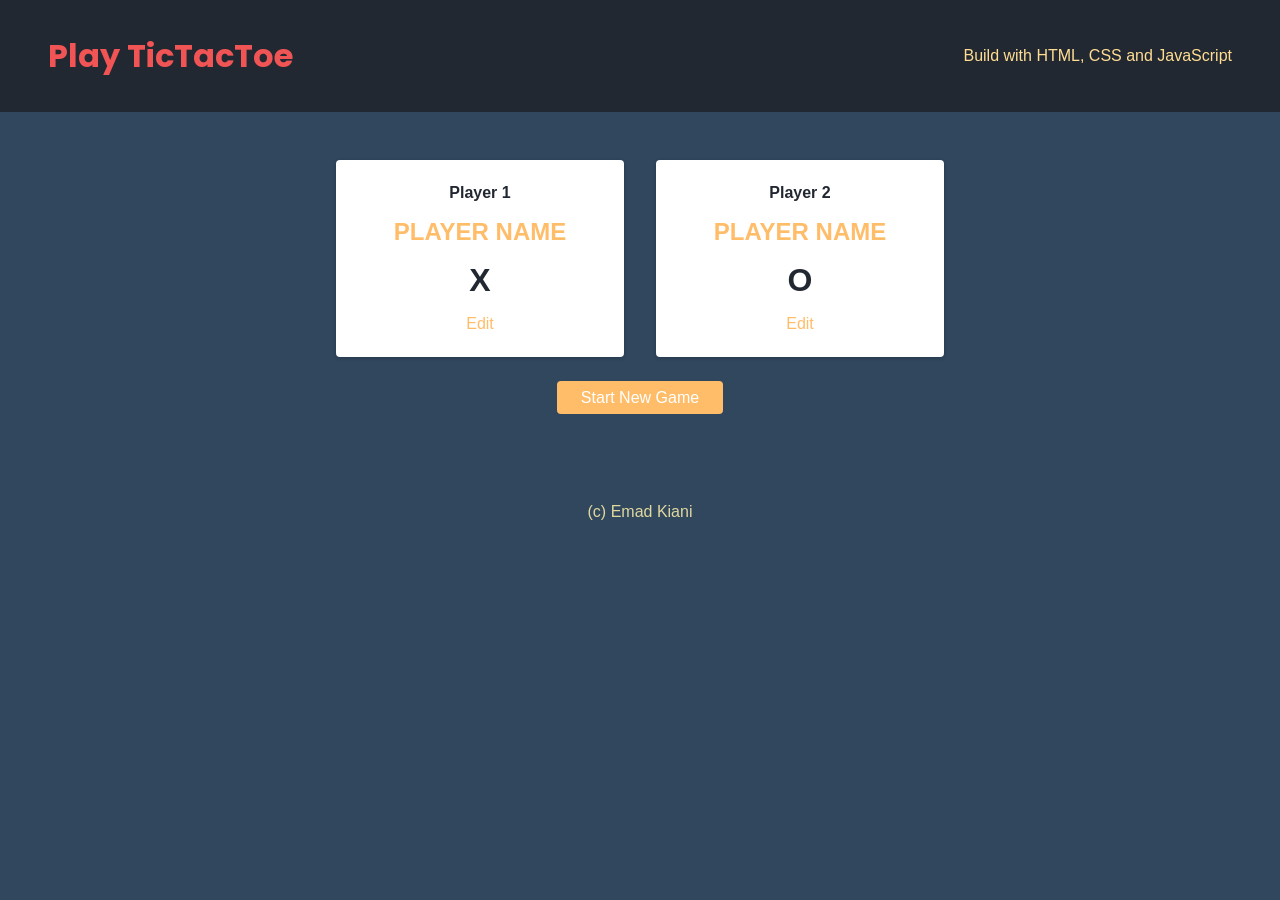
<file: index.html>
<!DOCTYPE html>
<html lang="en">
  <head>
    <meta charset="UTF-8" />
    <meta
      http-equiv="X-UA-Compatible"
      content="IE=edge" />
    <meta
      name="viewport"
      content="width=device-width, initial-scale=1.0" />
    <title>Tic Tac Toe</title>
    <link
      rel="preconnect"
      href="https://fonts.googleapis.com" />
    <link
      rel="preconnect"
      href="https://fonts.gstatic.com"
      crossorigin />
    <link
      href="https://fonts.googleapis.com/css2?family=Open+Sans:wght@400;700&family=Poppins:ital,wght@1,700&display=swap"
      rel="stylesheet" />
    <link
      rel="stylesheet"
      href="styles/styles.css" />
    <link
      rel="stylesheet"
      href="styles/overlays.css" />
    <link
      rel="stylesheet"
      href="styles/configuration.css" />
    <link
      rel="stylesheet"
      href="styles/game.css" />
    <script
      src="scripts/config.js"
      defer></script>
    <script
      src="scripts/game.js"
      defer></script>
    <script
      src="scripts/app.js"
      defer></script>
  </head>

  <body>
    <div id="backdrop"></div>
    <header>
      <h1>Play TicTacToe</h1>
      <p>Build with HTML, CSS and JavaScript</p>
    </header>
    <main>
      <aside
        class="modal"
        id="config-overlay">
        <h2>Choose your name</h2>
        <form id="config-form">
          <div
            class="form-control"
            id="formcontrol">
            <label for="player-name">Player name</label>
            <input
              type="text"
              name="playername"
              id="player-name"
              required />
          </div>
          <p id="config-errors"></p>
          <div>
            <button
              type="submit"
              class="btn">
              Confirm
            </button>
            <button
              type="reset"
              class="btn btn-alt"
              id="cancel-config-btn">
              Cancel
            </button>
          </div>
        </form>
      </aside>
      <section id="game-config">
        <ol>
          <li>
            <article id="player-1-data">
              <h2>Player 1</h2>
              <h3 id="player-1-name">PLAYER NAME</h3>
              <p class="player-symbol">X</p>
              <button
                class="btn btn-alt"
                id="edit-btn-player-1"
                data-playerid="1">
                Edit
              </button>
            </article>
          </li>
          <li>
            <article id="player-2-data">
              <h2>Player 2</h2>
              <h3 id="player-2-name">PLAYER NAME</h3>
              <p class="player-symbol">O</p>
              <button
                class="btn btn-alt"
                id="edit-btn-player-2"
                data-playerid="2">
                Edit
              </button>
            </article>
          </li>
        </ol>
        <a
          class="btn"
          id="start-btn"
          href="#game-board"
          >Start New Game</a
        >
      </section>
      <section id="active-game">
        <aside id="game-over">
          <h2 id="game-over-message">
            You won, <span id="winner-name">PLAYER NAME</span>
          </h2>
          <p>Click "Start New Game" above, to start a new game!</p>
        </aside>
        <p>It's your turn <span id="active-player-name">PLAYER NAME</span></p>
        <ol id="game-board">
          <li
            data-col="1"
            data-row="1"></li>
          <li
            data-col="2"
            data-row="1"></li>
          <li
            data-col="3"
            data-row="1"></li>

          <li
            data-col="1"
            data-row="2"></li>
          <li
            data-col="2"
            data-row="2"></li>
          <li
            data-col="3"
            data-row="2"></li>

          <li
            data-col="1"
            data-row="3"></li>
          <li
            data-col="2"
            data-row="3"></li>
          <li
            data-col="3"
            data-row="3"></li>
        </ol>
      </section>
    </main>
    <footer>
      <p>(c) Emad Kiani</p>
    </footer>
  </body>
</html>
</file>
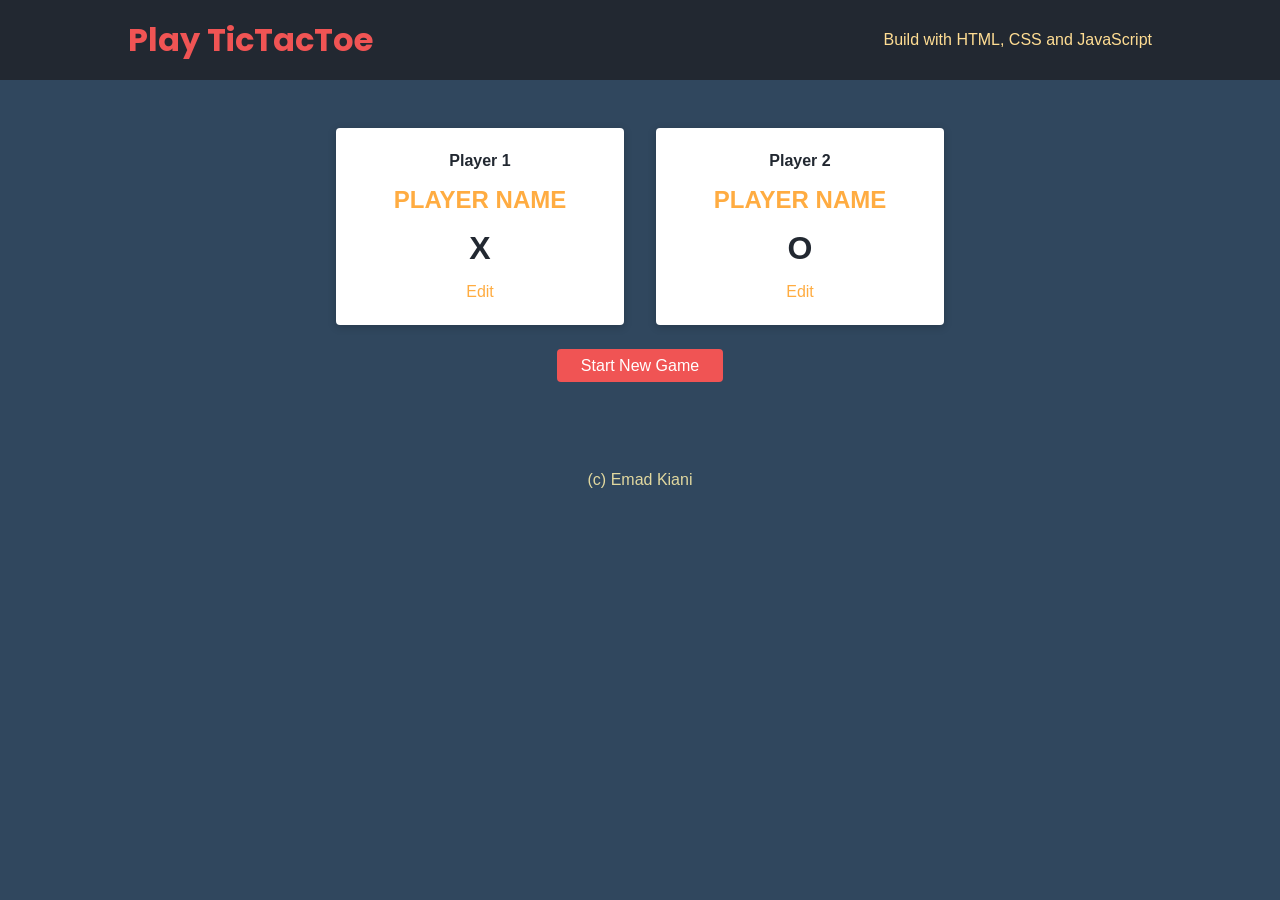
<file: code/index.html>
<!DOCTYPE html>
<html lang="en">

    <head>
        <meta charset="UTF-8" />
        <meta http-equiv="X-UA-Compatible" content="IE=edge" />
        <meta name="viewport" content="width=device-width, initial-scale=1.0" />

        <!-- Title -->
        <title>Tic Tac Toe</title>

        <!-- Google Fonts -->
        <link rel="preconnect" href="https://fonts.googleapis.com" />
        <link rel="preconnect" href="https://fonts.gstatic.com" crossorigin />
        <link
            href="https://fonts.googleapis.com/css2?family=Open+Sans:wght@400;700&family=Poppins:ital,wght@1,700&display=swap"
            rel="stylesheet" />

        <!-- Styles -->
        <link rel="stylesheet" href="styles/styles.css" />
        <link rel="stylesheet" href="styles/overlays.css" />
        <link rel="stylesheet" href="styles/configuration.css" />
        <link rel="stylesheet" href="styles/game.css" />

        <!-- Scripts -->
        <script src="scripts/config.js" defer></script>
        <script src="scripts/game.js" defer></script>
        <script src="scripts/app.js" defer></script>
    </head>

    <body>
        <div id="backdrop"></div>

        <!-- Header -->
        <header>
            <div>
                <h1>Play TicTacToe</h1>
                <p>Build with HTML, CSS and JavaScript</p>
            </div>
        </header>

        <!-- Main -->
        <main>
            <aside class="modal" id="config-overlay">
                <h2>Choose your name</h2>
                <form id="config-form">
                    <div class="form-control" id="formcontrol">
                        <label for="player-name">Player name</label>
                        <input type="text" name="playername" id="player-name" required />
                    </div>
                    <p id="config-errors"></p>
                    <div>
                        <button type="submit" class="btn">Confirm</button>
                        <button type="reset" class="btn btn-alt" id="cancel-config-btn">
                            Cancel
                        </button>
                    </div>
                </form>
            </aside>
            <section id="game-config">
                <ol>
                    <li>
                        <article id="player-1-data">
                            <h2>Player 1</h2>
                            <h3 id="player-1-name">PLAYER NAME</h3>
                            <p class="player-symbol">X</p>
                            <button class="btn btn-alt" id="edit-btn-player-1" data-playerid="1">
                                Edit
                            </button>
                        </article>
                    </li>
                    <li>
                        <article id="player-2-data">
                            <h2>Player 2</h2>
                            <h3 id="player-2-name">PLAYER NAME</h3>
                            <p class="player-symbol">O</p>
                            <button class="btn btn-alt" id="edit-btn-player-2" data-playerid="2">
                                Edit
                            </button>
                        </article>
                    </li>
                </ol>
                <a class="btn" id="start-btn" href="#game-board">Start New Game</a>
            </section>
            <section id="active-game">
                <aside id="game-over">
                    <h2 id="game-over-message">
                        You won, <span id="winner-name">PLAYER NAME</span>
                    </h2>
                    <p>Click "Start New Game" above, to start a new game!</p>
                </aside>
                <p>It's your turn <span id="active-player-name">PLAYER NAME</span></p>
                <ol id="game-board">
                    <li data-col="1" data-row="1"></li>
                    <li data-col="2" data-row="1"></li>
                    <li data-col="3" data-row="1"></li>

                    <li data-col="1" data-row="2"></li>
                    <li data-col="2" data-row="2"></li>
                    <li data-col="3" data-row="2"></li>

                    <li data-col="1" data-row="3"></li>
                    <li data-col="2" data-row="3"></li>
                    <li data-col="3" data-row="3"></li>
                </ol>
            </section>
        </main>

        <!-- Footer -->
        <footer>
            <p>(c) Emad Kiani</p>
        </footer>
    </body>

</html>
</file>
<file: styles/styles.css>
html {
  --color-white: #ffffff;
  --color-black: #000000;
  --color-grey-100: #eeeeee;
  --color-grey-300: #dddddd;
  --color-gery-700: #30475e;
  --color-gery-900: #222831;
  --color-red-300: #f05454;
  --color-red-500: #da0037;
  --color-yellow-300: #e1d89f;
  --color-yellow-500: #ffdd93;
  --color-yellow-700: #ffbd69;
  --color-yellow-900: #ffac41;
}

body {
  margin: 0;
  font-family: 'Open-Sans', sans-serif;
  color: var(--color-gery-900);
  background-color: var(--color-gery-700);
}

header {
  background-color: var(--color-gery-900);
  padding: 1rem 3rem;
  text-align: center;
}

header h1 {
  font-family: 'Poppins', sans-serif;
  color: var(--color-red-300);
  margin: 0;
  padding: 1rem 0;
}

header p {
  margin: 0;
  padding: 0.5rem 0;
  color: var(--color-yellow-500);
}

.btn {
  font: inherit;
  padding: 0.5rem 1.5rem;
  background-color: var(--color-yellow-700);
  border: 0 solid transparent;
  color: var(--color-white);
  border-radius: 4px;
  cursor: pointer;
}

.btn-alt {
  background-color: transparent;
  color: var(--color-yellow-700);
}

.btn:hover {
  background-color: var(--color-yellow-900);
}

.btn-alt:hover {
  background-color: var(--color-grey-100);
}

footer {
  padding: 5rem 0rem 3rem 0rem;
  text-align: center;
}

footer p {
  color: var(--color-yellow-300);
  margin: 0;
  padding: 0;
}

@media (min-width: 48rem) {
  header {
    display: flex;
    justify-content: space-between;
    align-items: center;
  }
}
</file>
<file: styles/overlays.css>
html {
  --color-white: #ffffff;
  --color-black: #000000;
  --color-grey-100: #eeeeee;
  --color-grey-300: #dddddd;
  --color-gery-700: #30475e;
  --color-gery-900: #222831;
  --color-red-300: #f05454;
  --color-red-500: #da0037;
  --color-yellow-500: #ffdd93;
  --color-yellow-700: #ffbd69;
}

.modal {
  position: fixed;
  top: 20%;
  left: 5%;
  width: 90%;
  background-color: var(--color-white);
  padding: 1rem;
  border-radius: 6px;
  box-shadow: 0 2px 8px rgba(0, 0, 0, 0.2);
  display: none;
  box-sizing: border-box;
}

#backdrop {
  position: fixed;
  top: 0;
  left: 0;
  width: 100%;
  height: 100%;
  background-color: rgba(0, 0, 0, 0.7);
  display: none;
}

@media (min-width: 48rem) {
  .modal {
    left: calc(50% - 20rem);
    width: 40rem;
  }
}
</file>
<file: styles/configuration.css>
html {
  --color-white: #ffffff;
  --color-black: #000000;
  --color-grey-100: #eeeeee;
  --color-grey-300: #dddddd;
  --color-gery-700: #30475e;
  --color-gery-900: #222831;
  --color-red-300: #f05454;
  --color-red-500: #da0037;
  --color-yellow-500: #ffdd93;
  --color-yellow-700: #ffbd69;
}

#config-overlay {
  text-align: center;
}

#config-overlay h2 {
  margin: 0.5rem 0;
}

.form-control {
  margin: 0.5rem 0;
}

.form-control label {
  display: block;
  margin-bottom: 0.5rem;
  font-weight: bold;
}

.form-control input {
  font: inherit;
  border: 1px solid var(--color-grey-300);
  width: 15rem;
  padding: 0.35rem;
  border-radius: 4px;
  box-sizing: border-box;
}

.error label {
  color: var(--color-red-500);
}

.error input {
  border-color: var(--color-red-500);
  color: var(--color-red-500);
}

#game-config {
  width: 90%;
  max-width: 20rem;
  padding: 1rem 0;
  margin: 0 auto;
  text-align: center;
}

#start-btn {
  text-decoration: none;
}

#game-config ol {
  list-style: none;
  margin: 0;
  padding: 1rem 0;
}

#game-config li {
  margin: 1rem 0;
  padding: 1rem 0;
  background-color: var(--color-white);
  border-radius: 4px;
  box-shadow: 0 1px 4px rgba(0, 0, 0, 0.2);
}

#game-config h2 {
  font-size: 1rem;
  padding: 0.5rem 0;
  margin: 0;
}

#game-config h3 {
  font-size: 1.5rem;
  padding: 0.5rem 0;
  margin: 0;
  color: var(--color-yellow-700);
}

.player-symbol {
  font-size: 2rem;
  font-weight: bold;
  color: var(--color-gery-900);
  padding: 0.5rem 0;
  margin: 0;
}

@media (min-width: 48rem) {
  #game-config ol {
    display: flex;
  }

  #game-config li {
    margin: 1rem;
    padding: 1rem;
    width: 50%;
  }

  #game-config {
    width: 90%;
    max-width: 40rem;
  }
}
</file>
<file: styles/game.css>
html {
  --color-white: #ffffff;
  --color-black: #000000;
  --color-grey-100: #eeeeee;
  --color-grey-300: #dddddd;
  --color-gery-700: #30475e;
  --color-gery-900: #222831;
  --color-red-300: #f05454;
  --color-red-500: #da0037;
  --color-yellow-500: #ffdd93;
  --color-yellow-700: #ffbd69;
}

#active-game {
  text-align: center;
  padding: 0;
  margin: 0;
  display: none;
}

#active-game p {
  margin: 0;
  padding: 2rem;
  color: var(--color-white);
}

#game-over {
  width: 90%;
  max-width: 40rem;
  padding: 1rem 0;
  margin: 0 auto;
  background-color: var(--color-yellow-700);
  box-shadow: 0 2px 8px rgba(0, 0, 0, 0.2);
  border-radius: 4px;
  color: var(--color-white);
  display: none;
}

#game-over h2 {
  font-size: 2.5rem;
  padding: 1rem;
  margin: 0;
}

#game-over p {
  padding: 1rem;
  margin: 0;
}

#active-player-name {
  font-weight: bold;
  color: var(--color-gray-900);
}

#game-board {
  list-style: none;
  margin: 0;
  padding: 0;
  display: grid;
  grid-template-columns: repeat(3, 6rem);
  grid-template-rows: repeat(3, 6rem);
  gap: 0.5rem;
  justify-content: center;
}

#game-board li {
  background-color: var(--color-grey-100);
  border-radius: 2px;
  cursor: pointer;
  display: flex;
  justify-content: center;
  align-items: center;
  font-size: 2.5rem;
  font-weight: bold;
}

#game-board li:hover {
  background-color: var(--color-yellow-700);
}

#game-board li.disabled {
  background-color: var(--color-yellow-700);
  color: var(--color-white);
  cursor: default;
}

#game-board li.deactivate {
  background-color: var(--color-grey-100);
  cursor: default;
}

#game-board li.winner {
  background-color: var(--color-red-500);
  color: white;
  cursor: default;
}
</file>
<file: code/styles/styles.css>
html {
    --color-white: #ffffff;
    --color-black: #000000;
    --color-grey-100: #eeeeee;
    --color-grey-300: #dddddd;
    --color-gery-700: #30475e;
    --color-gery-900: #222831;
    --color-red-300: #f05454;
    --color-red-500: #da0037;
    --color-yellow-300: #e1d89f;
    --color-yellow-500: #ffdd93;
    --color-yellow-700: #ffbd69;
    --color-yellow-900: #ffac41;

    --box-shadow-100: 0 2px 8px rgba(0, 0, 0, 0.2);
}

body {
    margin: 0;
    font-family: 'Open-Sans', sans-serif;
    color: var(--color-gery-900);
    background-color: var(--color-gery-700);
}

header {
    background-color: var(--color-gery-900);
    text-align: center;
}

header div {
    max-width: 64rem;
    width: 90%;
    margin: 0 auto;
}

header h1 {
    font-family: 'Poppins', sans-serif;
    color: var(--color-red-300);
    margin: 0;
    padding: 1rem 0;
}

header p {
    margin: 0;
    padding: 0.5rem 0;
    color: var(--color-yellow-500);
}

main {
    width: 90%;
    max-width: 64rem;
    margin: 0 auto;
}

.btn {
    font: inherit;
    padding: 0.5rem 1.5rem;
    background-color: var(--color-red-300);
    border: 0 solid transparent;
    color: var(--color-white);
    border-radius: 4px;
    cursor: pointer;
}

.btn-alt {
    background-color: transparent;
    color: var(--color-yellow-900);
}

.btn:hover {
    background-color: var(--color-red-500);
}

.btn-alt:hover {
    background-color: var(--color-yellow-900);
    color: var(--color-white);
}

footer {
    padding: 5rem 0rem 3rem 0rem;
    text-align: center;
}

footer p {
    color: var(--color-yellow-300);
    margin: 0;
    padding: 0;
}

@media (min-width: 48rem) {
    header div {
        display: flex;
        justify-content: space-between;
        align-items: center;
    }
}
</file>
<file: code/styles/overlays.css>
.modal {
    position: fixed;
    top: 20%;
    left: 5%;
    width: 90%;
    background-color: var(--color-white);
    padding: 1rem;
    border-radius: 6px;
    box-shadow: var(--box-shadow-100);
    display: none;
    box-sizing: border-box;
}

#backdrop {
    position: fixed;
    top: 0;
    left: 0;
    width: 100%;
    height: 100%;
    background-color: rgba(0, 0, 0, 0.7);
    display: none;
}

@media (min-width: 48rem) {
    .modal {
        left: calc(50% - 20rem);
        width: 40rem;
    }
}
</file>
<file: code/styles/configuration.css>
#config-overlay {
    text-align: center;
}

#config-overlay h2 {
    margin: 0.5rem 0;
}

.form-control {
    margin: 0.5rem 0;
}

.form-control label {
    display: block;
    margin-bottom: 0.5rem;
    font-weight: bold;
}

.form-control input {
    font: inherit;
    border: 1px solid var(--color-grey-300);
    width: 15rem;
    padding: 0.35rem;
    border-radius: 4px;
    box-sizing: border-box;
}

.error label {
    color: var(--color-red-500);
}

.error input {
    border-color: var(--color-red-500);
    color: var(--color-red-500);
}

#game-config {
    width: 90%;
    max-width: 20rem;
    padding: 1rem 0;
    margin: 0 auto;
    text-align: center;
}

#start-btn {
    text-decoration: none;
}

#game-config ol {
    list-style: none;
    margin: 0;
    padding: 1rem 0;
}

#game-config li {
    margin: 1rem 0;
    padding: 1rem 0;
    background-color: var(--color-white);
    border-radius: 4px;
    box-shadow: var(--box-shadow-100);
}

#game-config h2 {
    font-size: 1rem;
    padding: 0.5rem 0;
    margin: 0;
}

#game-config h3 {
    font-size: 1.5rem;
    padding: 0.5rem 0;
    margin: 0;
    color: var(--color-yellow-900);
}

.player-symbol {
    font-size: 2rem;
    font-weight: bold;
    color: var(--color-gery-900);
    padding: 0.5rem 0;
    margin: 0;
}

@media (min-width: 48rem) {
    #game-config ol {
        display: flex;
    }

    #game-config li {
        margin: 1rem;
        padding: 1rem;
        width: 50%;
    }

    #game-config {
        width: 90%;
        max-width: 40rem;
    }
}
</file>
<file: code/styles/game.css>
#active-game {
    text-align: center;
    padding: 0;
    margin: 0;
    display: none;
}

#active-game p {
    margin: 0;
    padding: 2rem;
    color: var(--color-white);
}

#game-over {
    width: 90%;
    max-width: 40rem;
    padding: 1rem 0;
    margin: 0 auto;
    background-color: var(--color-yellow-700);
    box-shadow: var(--box-shadow-100);
    border-radius: 4px;
    color: var(--color-white);
    display: none;
}

#game-over h2 {
    font-size: 2.5rem;
    padding: 1rem;
    margin: 0;
}

#game-over p {
    padding: 1rem;
    margin: 0;
}

#active-player-name {
    font-weight: bold;
    color: var(--color-gray-900);
}

#game-board {
    list-style: none;
    margin: 0;
    padding: 0;
    display: grid;
    grid-template-columns: repeat(3, 6rem);
    grid-template-rows: repeat(3, 6rem);
    gap: 0.5rem;
    justify-content: center;
}

#game-board li {
    background-color: var(--color-grey-100);
    border-radius: 2px;
    cursor: pointer;
    display: flex;
    justify-content: center;
    align-items: center;
    font-size: 2.5rem;
    font-weight: bold;
}

#game-board li:hover {
    background-color: var(--color-yellow-700);
}

#game-board li.disabled {
    background-color: var(--color-yellow-700);
    color: var(--color-white);
    cursor: default;
}

#game-board li.deactivate {
    background-color: var(--color-grey-100);
    cursor: default;
}

#game-board li.winner {
    background-color: var(--color-red-500);
    color: white;
    cursor: default;
}
</file>
